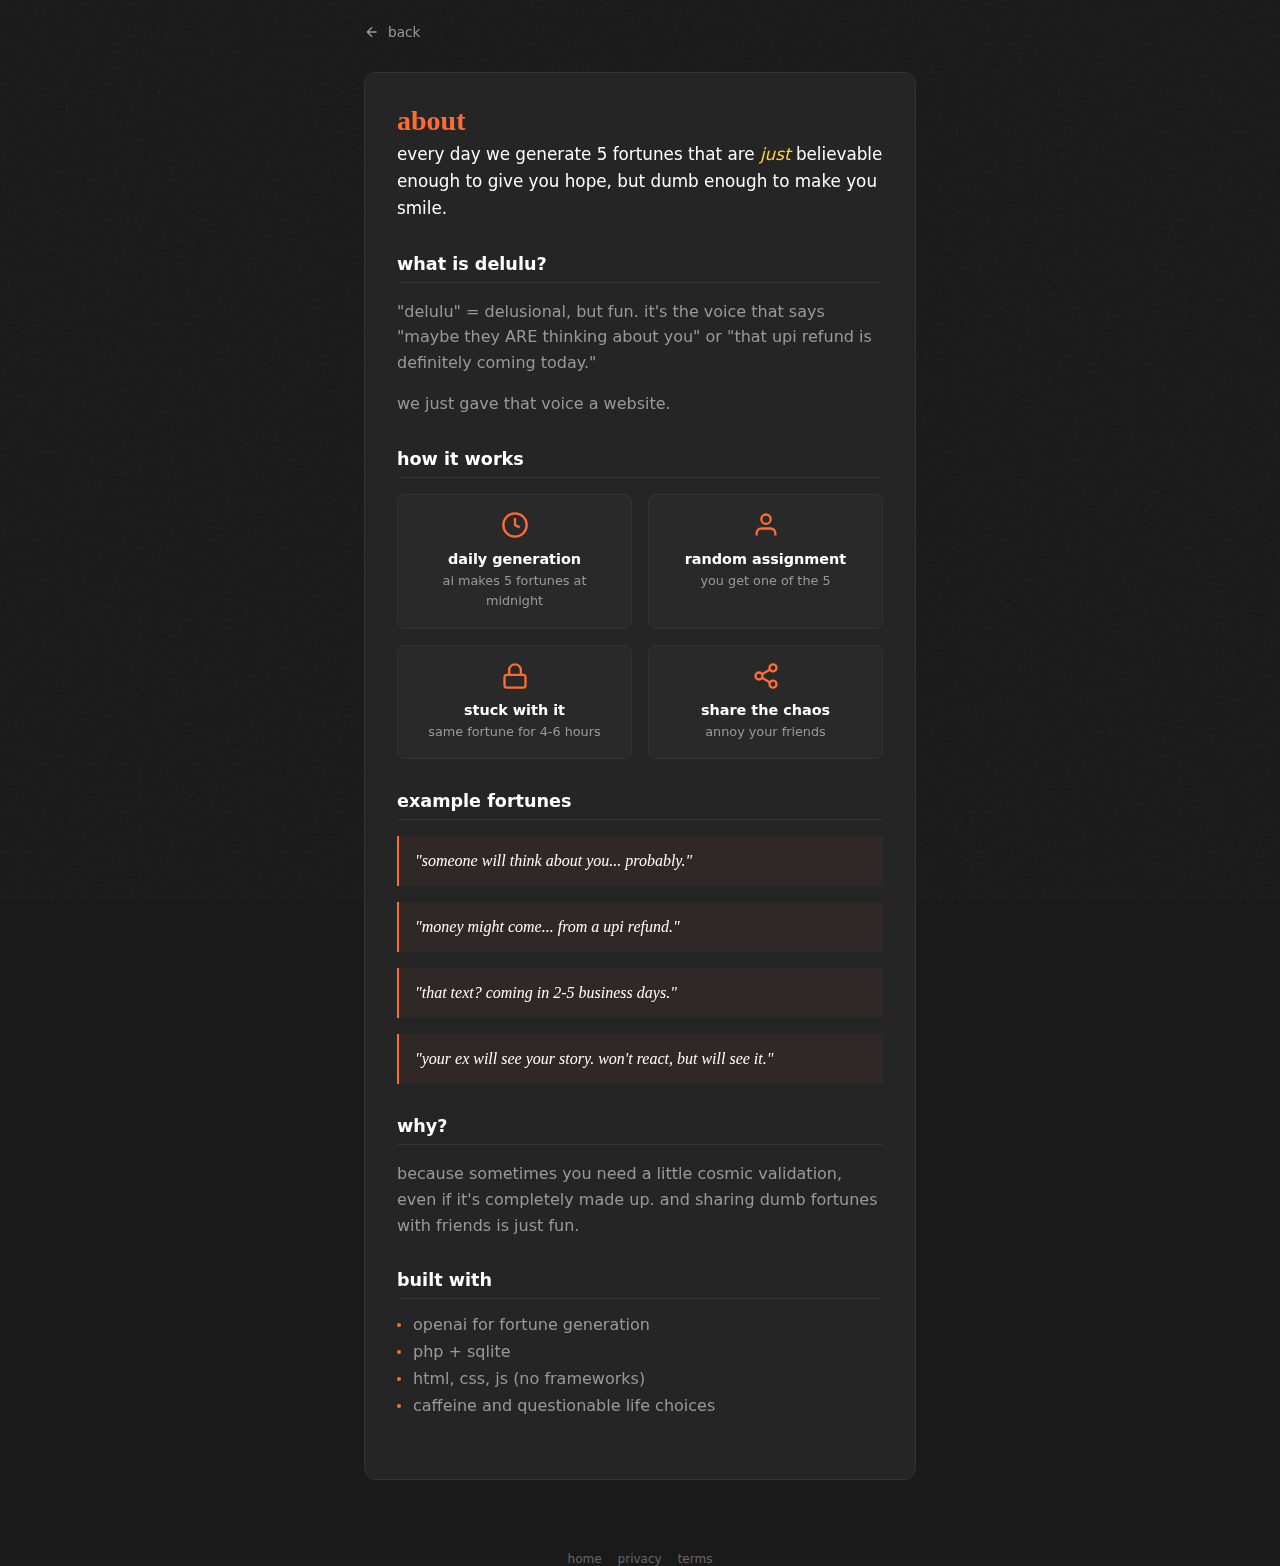
<file: about.html>
<!DOCTYPE html>
<html lang="en">

<head>
    <meta charset="UTF-8">
    <meta name="viewport" content="width=device-width, initial-scale=1.0">
    <title>about | delulu fortune</title>
    <meta name="description"
        content="what is delulu fortune? a dumb fun project that gives you daily fortunes that mean nothing but feel nice.">
    <link rel="canonical" href="https://delulu.nytm.in/about.html">

    <!-- Open Graph -->
    <meta property="og:type" content="website">
    <meta property="og:url" content="https://delulu.nytm.in/about.html">
    <meta property="og:title" content="about | delulu fortune">
    <meta property="og:description" content="what is delulu fortune? daily fortunes that mean nothing but feel nice.">
    <meta property="og:image" content="https://delulu.nytm.in/assets/images/og-image.png">
    <meta property="og:site_name" content="delulu fortune">

    <!-- Twitter -->
    <meta name="twitter:card" content="summary_large_image">
    <meta name="twitter:title" content="about | delulu fortune">
    <meta name="twitter:description" content="what is delulu fortune? daily fortunes that mean nothing but feel nice.">
    <meta name="twitter:image" content="https://delulu.nytm.in/assets/images/og-image.png">

    <!-- Theme -->
    <meta name="theme-color" content="#1a1a1a">
    <link rel="icon" type="image/svg+xml" href="assets/images/favicon.svg">
    <link rel="apple-touch-icon" href="assets/images/og-image.png">

    <!-- Fonts -->
    <link rel="preconnect" href="https://fonts.googleapis.com">
    <link rel="preconnect" href="https://fonts.gstatic.com" crossorigin>
    <link
        href="https://fonts.googleapis.com/css2?family=Outfit:wght@400;500;600&family=Playfair+Display:ital,wght@0,400;1,400&display=swap"
        rel="stylesheet">

    <link rel="stylesheet" href="assets/css/main.css">
    <link rel="stylesheet" href="assets/css/pages.css">
</head>

<body>
    <main class="page-container">
        <a href="/" class="back-link">
            <svg viewBox="0 0 24 24" fill="none" stroke="currentColor" stroke-width="2">
                <path d="M19 12H5M12 19l-7-7 7-7" />
            </svg>
            back
        </a>

        <article class="page-content about-page">
            <h1>about</h1>

            <section class="intro">
                <p class="lead">every day we generate 5 fortunes that are <em>just</em> believable enough to give you
                    hope, but dumb enough to make you smile.</p>
            </section>

            <section>
                <h2>what is delulu?</h2>
                <p>"delulu" = delusional, but fun. it's the voice that says "maybe they ARE thinking about you" or "that
                    upi refund is definitely coming today."</p>
                <p>we just gave that voice a website.</p>
            </section>

            <section>
                <h2>how it works</h2>
                <div class="feature-grid">
                    <div class="feature-card">
                        <svg class="feature-icon" viewBox="0 0 24 24" fill="none" stroke="currentColor"
                            stroke-width="2">
                            <circle cx="12" cy="12" r="10" />
                            <path d="M12 6v6l4 2" />
                        </svg>
                        <h3>daily generation</h3>
                        <p>ai makes 5 fortunes at midnight</p>
                    </div>
                    <div class="feature-card">
                        <svg class="feature-icon" viewBox="0 0 24 24" fill="none" stroke="currentColor"
                            stroke-width="2">
                            <path d="M20 21v-2a4 4 0 00-4-4H8a4 4 0 00-4 4v2" />
                            <circle cx="12" cy="7" r="4" />
                        </svg>
                        <h3>random assignment</h3>
                        <p>you get one of the 5</p>
                    </div>
                    <div class="feature-card">
                        <svg class="feature-icon" viewBox="0 0 24 24" fill="none" stroke="currentColor"
                            stroke-width="2">
                            <rect x="3" y="11" width="18" height="11" rx="2" />
                            <path d="M7 11V7a5 5 0 0110 0v4" />
                        </svg>
                        <h3>stuck with it</h3>
                        <p>same fortune for 4-6 hours</p>
                    </div>
                    <div class="feature-card">
                        <svg class="feature-icon" viewBox="0 0 24 24" fill="none" stroke="currentColor"
                            stroke-width="2">
                            <circle cx="18" cy="5" r="3" />
                            <circle cx="6" cy="12" r="3" />
                            <circle cx="18" cy="19" r="3" />
                            <line x1="8.59" y1="13.51" x2="15.42" y2="17.49" />
                            <line x1="15.41" y1="6.51" x2="8.59" y2="10.49" />
                        </svg>
                        <h3>share the chaos</h3>
                        <p>annoy your friends</p>
                    </div>
                </div>
            </section>

            <section>
                <h2>example fortunes</h2>
                <div class="fortune-examples">
                    <blockquote>"someone will think about you... probably."</blockquote>
                    <blockquote>"money might come... from a upi refund."</blockquote>
                    <blockquote>"that text? coming in 2-5 business days."</blockquote>
                    <blockquote>"your ex will see your story. won't react, but will see it."</blockquote>
                </div>
            </section>

            <section>
                <h2>why?</h2>
                <p>because sometimes you need a little cosmic validation, even if it's completely made up. and sharing
                    dumb fortunes with friends is just fun.</p>
            </section>

            <section>
                <h2>built with</h2>
                <ul class="tech-list">
                    <li>openai for fortune generation</li>
                    <li>php + sqlite</li>
                    <li>html, css, js (no frameworks)</li>
                    <li>caffeine and questionable life choices</li>
                </ul>
            </section>
        </article>
    </main>

    <footer class="footer">
        <nav class="footer-links">
            <a href="/">home</a>
            <a href="privacy.html">privacy</a>
            <a href="terms.html">terms</a>
        </nav>
    </footer>
</body>

</html>
</file>
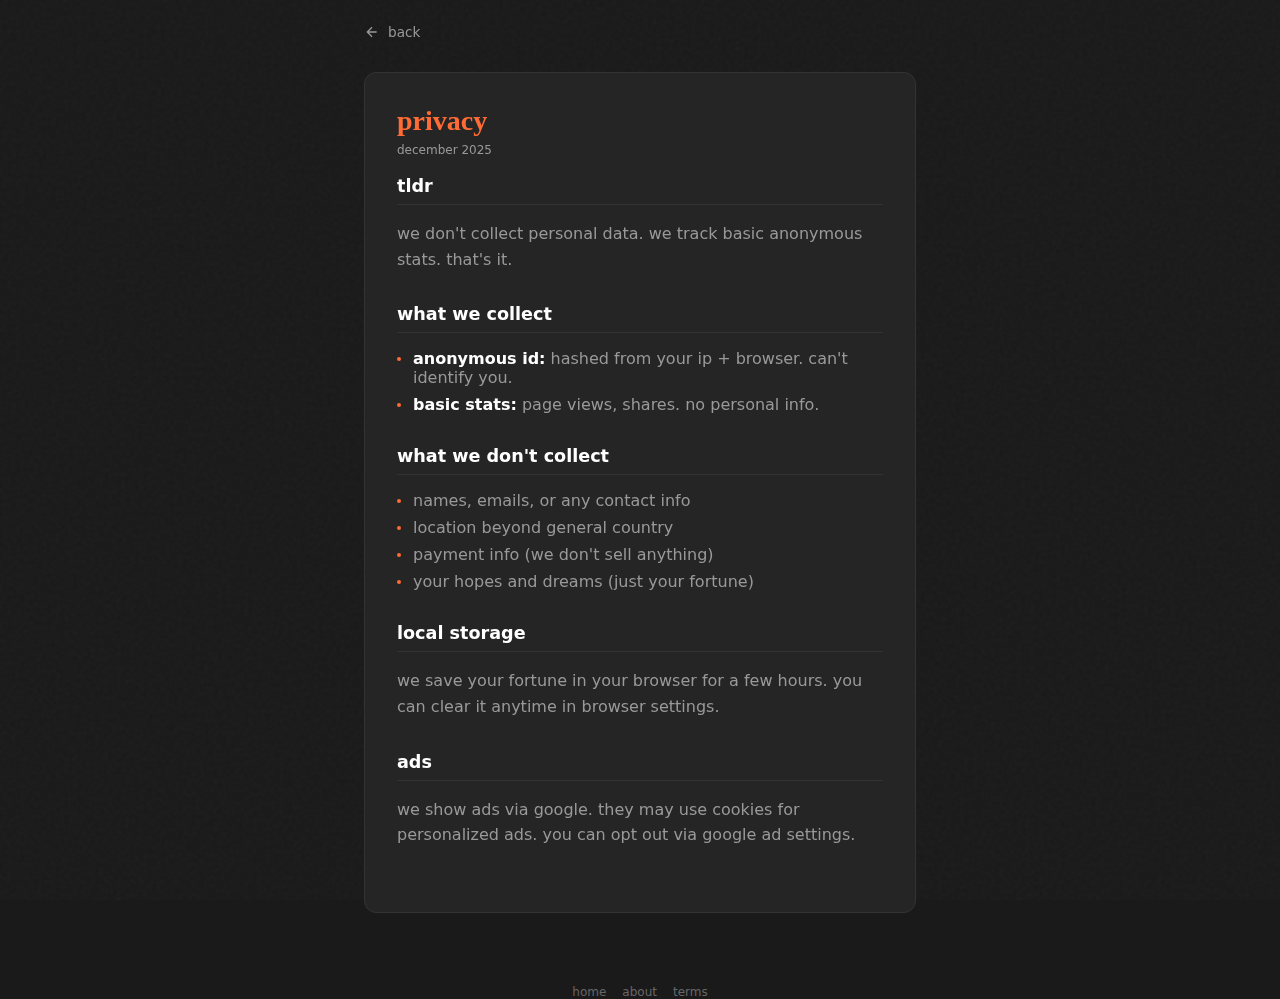
<file: privacy.html>
<!DOCTYPE html>
<html lang="en">

<head>
    <meta charset="UTF-8">
    <meta name="viewport" content="width=device-width, initial-scale=1.0">
    <title>privacy | delulu fortune</title>
    <meta name="description" content="privacy policy for delulu fortune. tldr: we don't collect personal data.">
    <link rel="canonical" href="https://delulu.nytm.in/privacy.html">

    <!-- Open Graph -->
    <meta property="og:type" content="website">
    <meta property="og:url" content="https://delulu.nytm.in/privacy.html">
    <meta property="og:title" content="privacy | delulu fortune">
    <meta property="og:description" content="privacy policy. tldr: we don't collect personal data.">
    <meta property="og:image" content="https://delulu.nytm.in/assets/images/og-image.png">
    <meta property="og:site_name" content="delulu fortune">

    <!-- Twitter -->
    <meta name="twitter:card" content="summary">
    <meta name="twitter:title" content="privacy | delulu fortune">
    <meta name="twitter:description" content="privacy policy. tldr: we don't collect personal data.">

    <!-- Theme -->
    <meta name="theme-color" content="#1a1a1a">
    <meta name="robots" content="noindex">
    <link rel="icon" type="image/svg+xml" href="assets/images/favicon.svg">

    <!-- Fonts -->
    <link rel="preconnect" href="https://fonts.googleapis.com">
    <link rel="preconnect" href="https://fonts.gstatic.com" crossorigin>
    <link href="https://fonts.googleapis.com/css2?family=Outfit:wght@400;500;600&display=swap" rel="stylesheet">

    <link rel="stylesheet" href="assets/css/main.css">
    <link rel="stylesheet" href="assets/css/pages.css">
</head>

<body>
    <main class="page-container">
        <a href="/" class="back-link">
            <svg viewBox="0 0 24 24" fill="none" stroke="currentColor" stroke-width="2">
                <path d="M19 12H5M12 19l-7-7 7-7" />
            </svg>
            back
        </a>

        <article class="page-content">
            <h1>privacy</h1>
            <p class="last-updated">december 2025</p>

            <section>
                <h2>tldr</h2>
                <p>we don't collect personal data. we track basic anonymous stats. that's it.</p>
            </section>

            <section>
                <h2>what we collect</h2>
                <ul>
                    <li><strong>anonymous id:</strong> hashed from your ip + browser. can't identify you.</li>
                    <li><strong>basic stats:</strong> page views, shares. no personal info.</li>
                </ul>
            </section>

            <section>
                <h2>what we don't collect</h2>
                <ul>
                    <li>names, emails, or any contact info</li>
                    <li>location beyond general country</li>
                    <li>payment info (we don't sell anything)</li>
                    <li>your hopes and dreams (just your fortune)</li>
                </ul>
            </section>

            <section>
                <h2>local storage</h2>
                <p>we save your fortune in your browser for a few hours. you can clear it anytime in browser settings.
                </p>
            </section>

            <section>
                <h2>ads</h2>
                <p>we show ads via google. they may use cookies for personalized ads. you can opt out via google ad
                    settings.</p>
            </section>
        </article>
    </main>

    <footer class="footer">
        <nav class="footer-links">
            <a href="/">home</a>
            <a href="about.html">about</a>
            <a href="terms.html">terms</a>
        </nav>
    </footer>
</body>

</html>
</file>
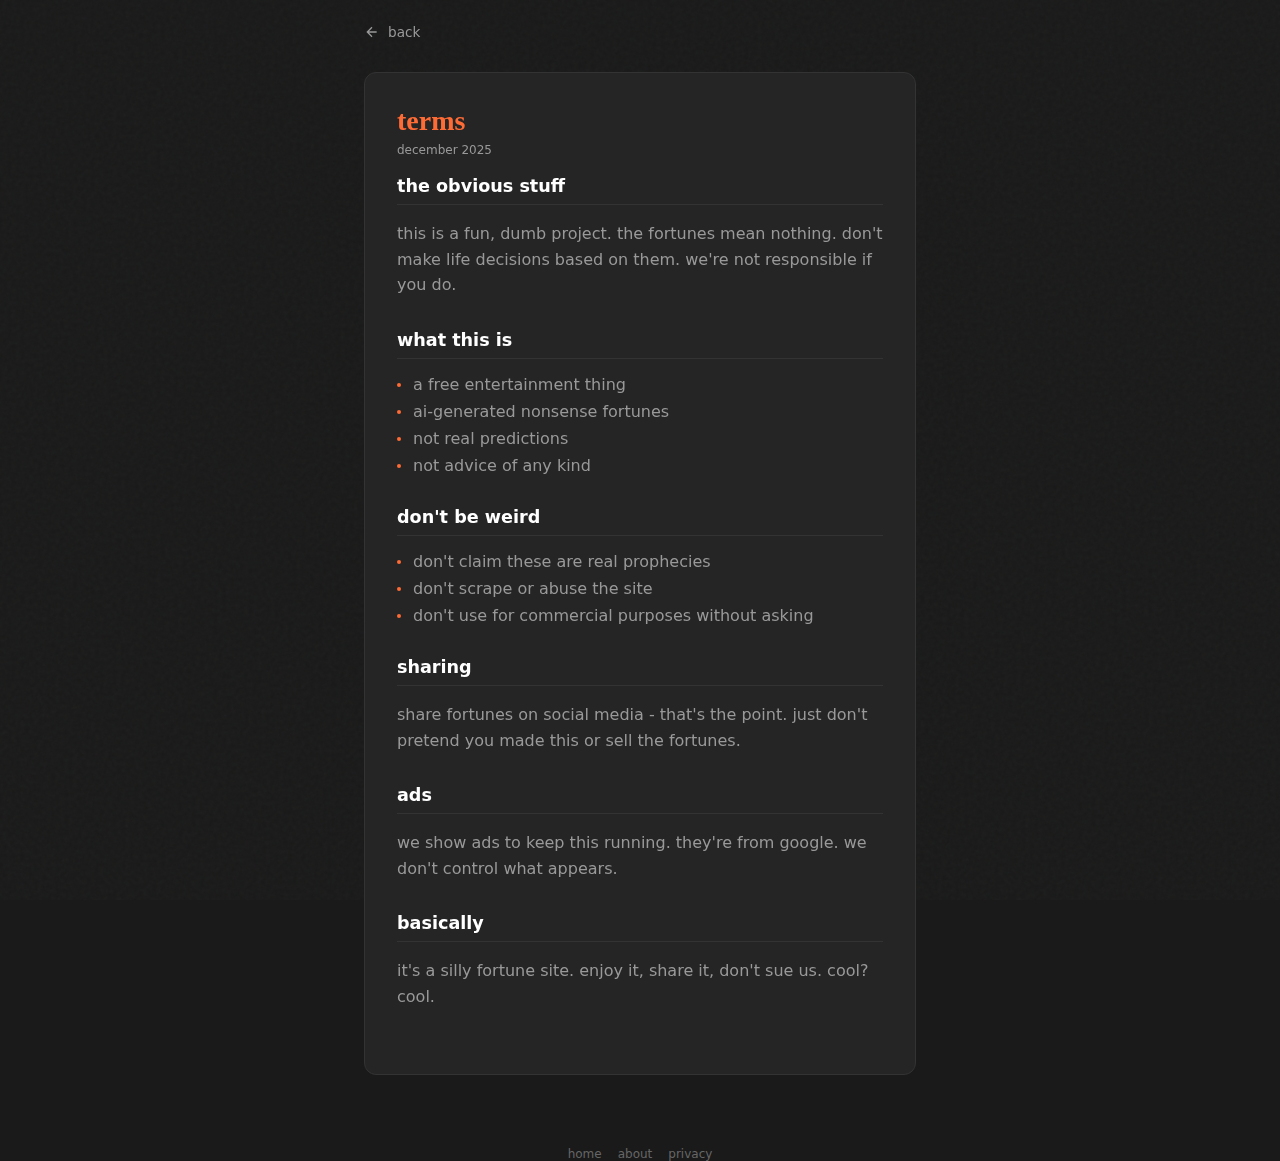
<file: terms.html>
<!DOCTYPE html>
<html lang="en">

<head>
    <meta charset="UTF-8">
    <meta name="viewport" content="width=device-width, initial-scale=1.0">
    <title>terms | delulu fortune</title>
    <meta name="description"
        content="terms of service for delulu fortune. it's a fun dumb project, don't take it seriously.">
    <link rel="canonical" href="https://delulu.nytm.in/terms.html">

    <!-- Open Graph -->
    <meta property="og:type" content="website">
    <meta property="og:url" content="https://delulu.nytm.in/terms.html">
    <meta property="og:title" content="terms | delulu fortune">
    <meta property="og:description" content="terms of service. it's a fun dumb project, don't take it seriously.">
    <meta property="og:image" content="https://delulu.nytm.in/assets/images/og-image.png">
    <meta property="og:site_name" content="delulu fortune">

    <!-- Twitter -->
    <meta name="twitter:card" content="summary">
    <meta name="twitter:title" content="terms | delulu fortune">
    <meta name="twitter:description" content="terms of service. don't take it seriously.">

    <!-- Theme -->
    <meta name="theme-color" content="#1a1a1a">
    <meta name="robots" content="noindex">
    <link rel="icon" type="image/svg+xml" href="assets/images/favicon.svg">

    <!-- Fonts -->
    <link rel="preconnect" href="https://fonts.googleapis.com">
    <link rel="preconnect" href="https://fonts.gstatic.com" crossorigin>
    <link href="https://fonts.googleapis.com/css2?family=Outfit:wght@400;500;600&display=swap" rel="stylesheet">

    <link rel="stylesheet" href="assets/css/main.css">
    <link rel="stylesheet" href="assets/css/pages.css">
</head>

<body>
    <main class="page-container">
        <a href="/" class="back-link">
            <svg viewBox="0 0 24 24" fill="none" stroke="currentColor" stroke-width="2">
                <path d="M19 12H5M12 19l-7-7 7-7" />
            </svg>
            back
        </a>

        <article class="page-content">
            <h1>terms</h1>
            <p class="last-updated">december 2025</p>

            <section>
                <h2>the obvious stuff</h2>
                <p>this is a fun, dumb project. the fortunes mean nothing. don't make life decisions based on them.
                    we're not responsible if you do.</p>
            </section>

            <section>
                <h2>what this is</h2>
                <ul>
                    <li>a free entertainment thing</li>
                    <li>ai-generated nonsense fortunes</li>
                    <li>not real predictions</li>
                    <li>not advice of any kind</li>
                </ul>
            </section>

            <section>
                <h2>don't be weird</h2>
                <ul>
                    <li>don't claim these are real prophecies</li>
                    <li>don't scrape or abuse the site</li>
                    <li>don't use for commercial purposes without asking</li>
                </ul>
            </section>

            <section>
                <h2>sharing</h2>
                <p>share fortunes on social media - that's the point. just don't pretend you made this or sell the
                    fortunes.</p>
            </section>

            <section>
                <h2>ads</h2>
                <p>we show ads to keep this running. they're from google. we don't control what appears.</p>
            </section>

            <section>
                <h2>basically</h2>
                <p>it's a silly fortune site. enjoy it, share it, don't sue us. cool? cool.</p>
            </section>
        </article>
    </main>

    <footer class="footer">
        <nav class="footer-links">
            <a href="/">home</a>
            <a href="about.html">about</a>
            <a href="privacy.html">privacy</a>
        </nav>
    </footer>
</body>

</html>
</file>
<file: assets/css/main.css>
/* ========================================
   Main.css | Today's Delulu Fortune
   Fun chaotic indie vibes - not AI generic
   ======================================== */

:root {
    /* Dark base with warm chaos */
    --bg-dark: #1a1a1a;
    --bg-card: #252525;

    /* Warm chaotic palette - feels human */
    --accent-orange: #ff6b35;
    --accent-yellow: #ffd23f;
    --accent-coral: #ff8a5c;
    --accent-cream: #fff5e6;

    /* Text */
    --text-bright: #ffffff;
    --text-dim: #999999;
    --text-muted: #666666;

    /* Spacing */
    --space-xs: 0.25rem;
    --space-sm: 0.5rem;
    --space-md: 1rem;
    --space-lg: 1.5rem;
    --space-xl: 2rem;
    --space-2xl: 3rem;

    /* Radius */
    --radius-sm: 8px;
    --radius-md: 12px;
    --radius-lg: 20px;
    --radius-full: 50%;

    /* Fonts */
    --font-main: 'Outfit', system-ui, sans-serif;
    --font-display: 'Playfair Display', Georgia, serif;
}

* {
    box-sizing: border-box;
    margin: 0;
    padding: 0;
}

html {
    font-size: 16px;
}

body {
    font-family: var(--font-main);
    background: var(--bg-dark);
    color: var(--text-bright);
    min-height: 100vh;
    min-height: 100dvh;
    overflow-x: hidden;
}

/* Simple grain texture - feels indie */
body::before {
    content: '';
    position: fixed;
    inset: 0;
    background: url("data:image/svg+xml,%3Csvg viewBox='0 0 256 256' xmlns='http://www.w3.org/2000/svg'%3E%3Cfilter id='noise'%3E%3CfeTurbulence type='fractalNoise' baseFrequency='0.8' numOctaves='4' stitchTiles='stitch'/%3E%3C/filter%3E%3Crect width='100%25' height='100%25' filter='url(%23noise)'/%3E%3C/svg%3E");
    opacity: 0.03;
    pointer-events: none;
    z-index: 0;
}

/* No fancy particles - just simple */
.particles,
.orb,
.orb-1,
.orb-2,
.orb-3 {
    display: none;
}

/* Container */
.container {
    position: relative;
    max-width: 500px;
    margin: 0 auto;
    padding: var(--space-lg);
    min-height: 100vh;
    min-height: 100dvh;
    display: flex;
    flex-direction: column;
    align-items: center;
    justify-content: center;
    z-index: 1;
}

/* Header - simple and fun */
.header {
    text-align: center;
    margin-bottom: var(--space-2xl);
}

.logo {
    margin-bottom: var(--space-md);
}

.logo-icon {
    display: none;
    /* Hide SVG, use text */
}

.logo-text {
    font-family: var(--font-display);
    font-size: clamp(1.5rem, 7vw, 2rem);
    font-weight: 700;
    color: var(--accent-orange);
    letter-spacing: -0.02em;
    line-height: 1.2;
}

.tagline {
    font-size: 0.95rem;
    color: var(--text-dim);
    font-weight: 400;
}

.tagline em {
    color: var(--accent-yellow);
    font-style: normal;
    font-weight: 500;
}

/* Fortune Section */
.fortune-section {
    width: 100%;
    display: flex;
    flex-direction: column;
    align-items: center;
    gap: var(--space-lg);
}

/* Crystal ball - simple circle */
.crystal-ball {
    width: 100px;
    height: 100px;
    border: 3px solid var(--accent-orange);
    border-radius: var(--radius-full);
    display: flex;
    align-items: center;
    justify-content: center;
    cursor: pointer;
    transition: all 0.2s ease;
    background: var(--bg-card);
}

.crystal-ball:hover {
    border-color: var(--accent-yellow);
    transform: scale(1.05);
}

.crystal-ball.hidden {
    display: none;
}

.crystal-glow,
.crystal-rings,
.ring {
    display: none;
}

.crystal-inner {
    display: flex;
    align-items: center;
    justify-content: center;
}

.crystal-icon {
    width: 40px;
    height: 40px;
    color: var(--accent-orange);
}

/* Fortune Card */
.fortune-card {
    width: 100%;
    opacity: 0;
    transform: translateY(20px);
    transition: all 0.3s ease;
}

.fortune-card.revealed {
    opacity: 1;
    transform: translateY(0);
}

.card-inner {
    background: var(--bg-card);
    border: 2px solid #333;
    border-radius: var(--radius-md);
    padding: var(--space-xl);
}

.card-glow {
    display: none;
}

.fortune-content {
    text-align: center;
}

.fortune-header {
    display: flex;
    justify-content: center;
    align-items: center;
    gap: var(--space-sm);
    margin-bottom: var(--space-md);
}

.sparkle-icon {
    width: 12px;
    height: 12px;
    color: var(--accent-yellow);
}

.date {
    font-size: 0.75rem;
    color: var(--text-muted);
    text-transform: uppercase;
    letter-spacing: 0.1em;
}

.fortune-text {
    font-family: var(--font-display);
    font-size: clamp(1.1rem, 5vw, 1.4rem);
    font-weight: 400;
    line-height: 1.5;
    color: var(--text-bright);
    margin-bottom: var(--space-lg);
    font-style: italic;
}

.loading-text {
    color: var(--text-dim);
}

.fortune-footer {
    display: flex;
    justify-content: center;
}

.cosmic-tag {
    display: inline-flex;
    align-items: center;
    gap: var(--space-xs);
    font-size: 0.75rem;
    color: var(--text-muted);
}

.tag-icon {
    width: 12px;
    height: 12px;
}

/* Reveal Button */
.reveal-btn {
    display: inline-flex;
    align-items: center;
    gap: var(--space-sm);
    padding: var(--space-md) var(--space-xl);
    font-family: var(--font-main);
    font-size: 1rem;
    font-weight: 600;
    color: var(--bg-dark);
    background: var(--accent-orange);
    border: none;
    border-radius: var(--radius-sm);
    cursor: pointer;
    transition: all 0.2s ease;
}

.reveal-btn:hover {
    background: var(--accent-yellow);
    transform: translateY(-2px);
}

.reveal-btn.hidden {
    display: none;
}

.btn-icon {
    width: 14px;
    height: 14px;
}

/* Share Section */
.share-section {
    margin-top: var(--space-xl);
    text-align: center;
    width: 100%;
    opacity: 0;
    transition: opacity 0.3s ease;
}

.share-section.visible {
    opacity: 1;
}

/* Primary Story Share Button */
.share-story-btn {
    display: inline-flex;
    align-items: center;
    justify-content: center;
    gap: var(--space-sm);
    width: 100%;
    max-width: 280px;
    padding: var(--space-md) var(--space-lg);
    background: linear-gradient(135deg, #833AB4, #E1306C, #F77737);
    border: none;
    border-radius: var(--radius-md);
    color: #fff;
    font-family: var(--font-main);
    font-size: 0.95rem;
    font-weight: 600;
    cursor: pointer;
    transition: all 0.2s ease;
    margin-bottom: var(--space-lg);
}

.share-story-btn svg {
    width: 20px;
    height: 20px;
}

.share-story-btn:hover {
    transform: translateY(-2px);
    box-shadow: 0 4px 20px rgba(225, 48, 108, 0.4);
}

.share-story-btn:active {
    transform: translateY(0);
}

.share-text {
    color: var(--text-muted);
    font-size: 0.75rem;
    margin-bottom: var(--space-sm);
}

.share-buttons {
    display: flex;
    justify-content: center;
    gap: var(--space-sm);
}

.share-btn {
    width: 44px;
    height: 44px;
    display: flex;
    align-items: center;
    justify-content: center;
    border-radius: var(--radius-sm);
    border: 1px solid #333;
    background: var(--bg-card);
    color: var(--text-bright);
    cursor: pointer;
    transition: all 0.2s ease;
}

.share-btn svg {
    width: 18px;
    height: 18px;
}

.share-btn:hover {
    border-color: var(--accent-orange);
    color: var(--accent-orange);
}

.share-btn.twitter:hover {
    border-color: #1da1f2;
    color: #1da1f2;
}

.share-btn.whatsapp:hover {
    border-color: #25d366;
    color: #25d366;
}

.share-btn.instagram:hover {
    border-color: #e1306c;
    color: #e1306c;
}

.share-btn.download:hover {
    border-color: var(--accent-orange);
    color: var(--accent-orange);
}

.copy-toast {
    position: fixed;
    bottom: 20px;
    left: 50%;
    transform: translateX(-50%) translateY(100px);
    background: var(--accent-orange);
    color: var(--bg-dark);
    padding: var(--space-sm) var(--space-md);
    border-radius: var(--radius-sm);
    font-size: 0.85rem;
    font-weight: 500;
    opacity: 0;
    transition: all 0.2s ease;
}

.copy-toast.visible {
    transform: translateX(-50%) translateY(0);
    opacity: 1;
}

/* Info Section */
.info-section {
    margin-top: var(--space-xl);
    width: 100%;
    display: flex;
    flex-direction: column;
    gap: var(--space-sm);
}

.info-card {
    display: flex;
    align-items: center;
    gap: var(--space-sm);
    padding: var(--space-sm) var(--space-md);
    border-left: 2px solid var(--accent-orange);
    background: rgba(255, 255, 255, 0.02);
}

.info-icon {
    width: 18px;
    height: 18px;
    color: var(--accent-orange);
    flex-shrink: 0;
}

.info-card p {
    font-size: 0.8rem;
    color: var(--text-dim);
}

/* Footer */
.footer {
    margin-top: auto;
    padding-top: var(--space-xl);
    text-align: center;
    color: var(--text-muted);
    font-size: 0.75rem;
    width: 100%;
}

.footer p {
    margin-bottom: var(--space-xs);
}

.disclaimer {
    opacity: 0.6;
}

.footer-links {
    margin-top: var(--space-md);
    display: flex;
    justify-content: center;
    gap: var(--space-md);
}

.footer-links a {
    color: var(--text-muted);
    text-decoration: none;
}

.footer-links a:hover {
    color: var(--accent-orange);
}

.footer-links .divider {
    display: none;
}

/* Ad Slots */
.ad-slot {
    width: 100%;
    margin: var(--space-lg) 0;
    position: relative;
}

.ad-label {
    position: absolute;
    top: 4px;
    right: 8px;
    font-size: 0.6rem;
    text-transform: uppercase;
    color: var(--text-muted);
    letter-spacing: 0.05em;
}

.ad-placeholder {
    width: 100%;
    min-height: 90px;
    display: flex;
    align-items: center;
    justify-content: center;
    background: rgba(255, 255, 255, 0.02);
    border: 1px dashed #333;
    border-radius: var(--radius-sm);
}

.ad-placeholder span {
    font-size: 0.75rem;
    color: var(--text-muted);
    text-transform: uppercase;
    letter-spacing: 0.1em;
}

.ad-top {
    margin-bottom: var(--space-xl);
}

.ad-middle {
    margin-top: var(--space-xl);
}

/* Animation */
.fortune-card.animate-reveal {
    animation: pop 0.3s ease;
}

@keyframes pop {
    0% {
        transform: scale(0.95);
    }

    50% {
        transform: scale(1.02);
    }

    100% {
        transform: scale(1);
    }
}

/* Responsive */
@media (max-width: 400px) {
    .container {
        padding: var(--space-md);
    }

    .card-inner {
        padding: var(--space-lg);
    }

    .share-btn {
        width: 40px;
        height: 40px;
    }
}

@media (min-width: 600px) {
    .container {
        padding: var(--space-xl);
    }
}

/* ========================================
   Delulu Stats Panel - the weird stuff
   ======================================== */

.delulu-stats {
    width: 100%;
    margin-top: var(--space-lg);
    opacity: 0;
    display: none;
    transform: translateY(10px);
    transition: all 0.4s ease;
}

.delulu-stats.visible {
    display: block;
    opacity: 1;
    transform: translateY(0);
}

.stats-grid {
    display: grid;
    grid-template-columns: 1fr 1fr;
    gap: var(--space-sm);
    margin-bottom: var(--space-md);
}

.stat-item {
    background: var(--bg-card);
    border: 1px solid #333;
    border-radius: var(--radius-sm);
    padding: var(--space-sm) var(--space-md);
    text-align: center;
}

.stat-label {
    display: block;
    font-size: 0.65rem;
    text-transform: uppercase;
    letter-spacing: 0.1em;
    color: var(--text-muted);
    margin-bottom: var(--space-xs);
}

.stat-value {
    font-size: 1.25rem;
    font-weight: 600;
}

.aura-stat .stat-value {
    color: var(--accent-yellow);
}

.delulu-stat .stat-value {
    color: var(--accent-coral);
}

.vibe-tag-container {
    text-align: center;
    margin-bottom: var(--space-md);
}

.vibe-tag {
    display: inline-block;
    background: linear-gradient(135deg, var(--accent-orange), var(--accent-coral));
    color: var(--bg-dark);
    padding: var(--space-xs) var(--space-md);
    border-radius: 20px;
    font-size: 0.8rem;
    font-weight: 600;
    text-transform: lowercase;
}

.lucky-items {
    display: flex;
    justify-content: center;
    gap: var(--space-lg);
    margin-bottom: var(--space-md);
}

.lucky-item {
    display: flex;
    align-items: center;
    gap: var(--space-xs);
    font-size: 0.75rem;
    color: var(--text-dim);
}

.lucky-item svg {
    width: 8px;
    height: 8px;
}

.lucky-item.good svg {
    color: #34d399;
}

.lucky-item.bad svg {
    color: #f87171;
}

.lucky-item strong {
    color: var(--text-bright);
    font-weight: 500;
}

.screenshot-prompt {
    text-align: center;
    font-size: 0.75rem;
    color: var(--text-muted);
    font-style: italic;
    opacity: 0.8;
    padding: var(--space-sm);
    border-top: 1px solid #333;
}

/* ========================================
   Confetti Animation
   ======================================== */

.confetti-container {
    position: fixed;
    inset: 0;
    pointer-events: none;
    overflow: hidden;
    z-index: 100;
}

.confetti {
    position: absolute;
    width: 10px;
    height: 10px;
    top: -10px;
    border-radius: 2px;
    animation: confetti-fall 2s ease-out forwards;
}

@keyframes confetti-fall {
    0% {
        transform: translateY(0) rotate(0deg) scale(1);
        opacity: 1;
    }

    100% {
        transform: translateY(100vh) rotate(720deg) scale(0);
        opacity: 0;
    }
}

/* Reduced motion */
@media (prefers-reduced-motion: reduce) {
    * {
        animation: none !important;
        transition: none !important;
    }
}
</file>
<file: assets/css/pages.css>
/* Pages.css | Simple styles for sub-pages */

.page-container {
    max-width: 600px;
    margin: 0 auto;
    padding: var(--space-lg);
    min-height: 100vh;
    position: relative;
    z-index: 1;
}

.back-link {
    display: inline-flex;
    align-items: center;
    gap: var(--space-sm);
    color: var(--text-dim);
    text-decoration: none;
    font-size: 0.85rem;
    margin-bottom: var(--space-xl);
}

.back-link svg {
    width: 16px;
    height: 16px;
}

.back-link:hover {
    color: var(--accent-orange);
}

.page-content {
    background: var(--bg-card);
    border: 1px solid #333;
    border-radius: var(--radius-md);
    padding: var(--space-xl);
}

.page-content h1 {
    font-family: var(--font-display);
    font-size: 1.75rem;
    color: var(--accent-orange);
    margin-bottom: var(--space-xs);
}

.last-updated {
    color: var(--text-muted);
    font-size: 0.75rem;
    margin-bottom: var(--space-xl);
}

.page-content section {
    margin-bottom: var(--space-xl);
}

.page-content h2 {
    font-size: 1.1rem;
    color: var(--text-bright);
    margin-bottom: var(--space-md);
    border-bottom: 1px solid #333;
    padding-bottom: var(--space-sm);
}

.page-content h3 {
    font-size: 0.95rem;
    color: var(--text-dim);
    margin: var(--space-md) 0 var(--space-sm);
}

.page-content p {
    color: var(--text-dim);
    line-height: 1.6;
    margin-bottom: var(--space-md);
}

.page-content ul {
    list-style: none;
    padding: 0;
}

.page-content li {
    color: var(--text-dim);
    padding-left: var(--space-md);
    margin-bottom: var(--space-sm);
    position: relative;
}

.page-content li::before {
    content: '';
    position: absolute;
    left: 0;
    top: 0.5em;
    width: 4px;
    height: 4px;
    background: var(--accent-orange);
    border-radius: 50%;
}

.page-content a {
    color: var(--accent-orange);
    text-decoration: none;
}

.page-content a:hover {
    text-decoration: underline;
}

.page-content strong {
    color: var(--text-bright);
}

/* About page */
.about-page .lead {
    font-size: 1.05rem;
    color: var(--text-bright);
}

.about-page .lead em {
    color: var(--accent-yellow);
}

.feature-grid {
    display: grid;
    grid-template-columns: repeat(auto-fit, minmax(180px, 1fr));
    gap: var(--space-md);
    margin-top: var(--space-md);
}

.feature-card {
    background: rgba(255, 255, 255, 0.02);
    border: 1px solid #333;
    border-radius: var(--radius-sm);
    padding: var(--space-md);
    text-align: center;
}

.feature-icon {
    width: 28px;
    height: 28px;
    color: var(--accent-orange);
    margin-bottom: var(--space-sm);
}

.feature-card h3 {
    font-size: 0.9rem;
    color: var(--text-bright);
    margin: 0 0 var(--space-xs);
    border: none;
    padding: 0;
}

.feature-card p {
    font-size: 0.8rem;
    margin: 0;
}

.fortune-examples blockquote {
    font-family: var(--font-display);
    font-style: italic;
    color: var(--text-bright);
    padding: var(--space-md);
    background: rgba(255, 107, 53, 0.05);
    border-left: 2px solid var(--accent-orange);
    margin: 0 0 var(--space-md);
}

.tech-list {
    margin-top: var(--space-md);
}

@media (max-width: 480px) {
    .page-container {
        padding: var(--space-md);
    }

    .page-content {
        padding: var(--space-lg);
    }

    .feature-grid {
        grid-template-columns: 1fr;
    }
}
</file>
